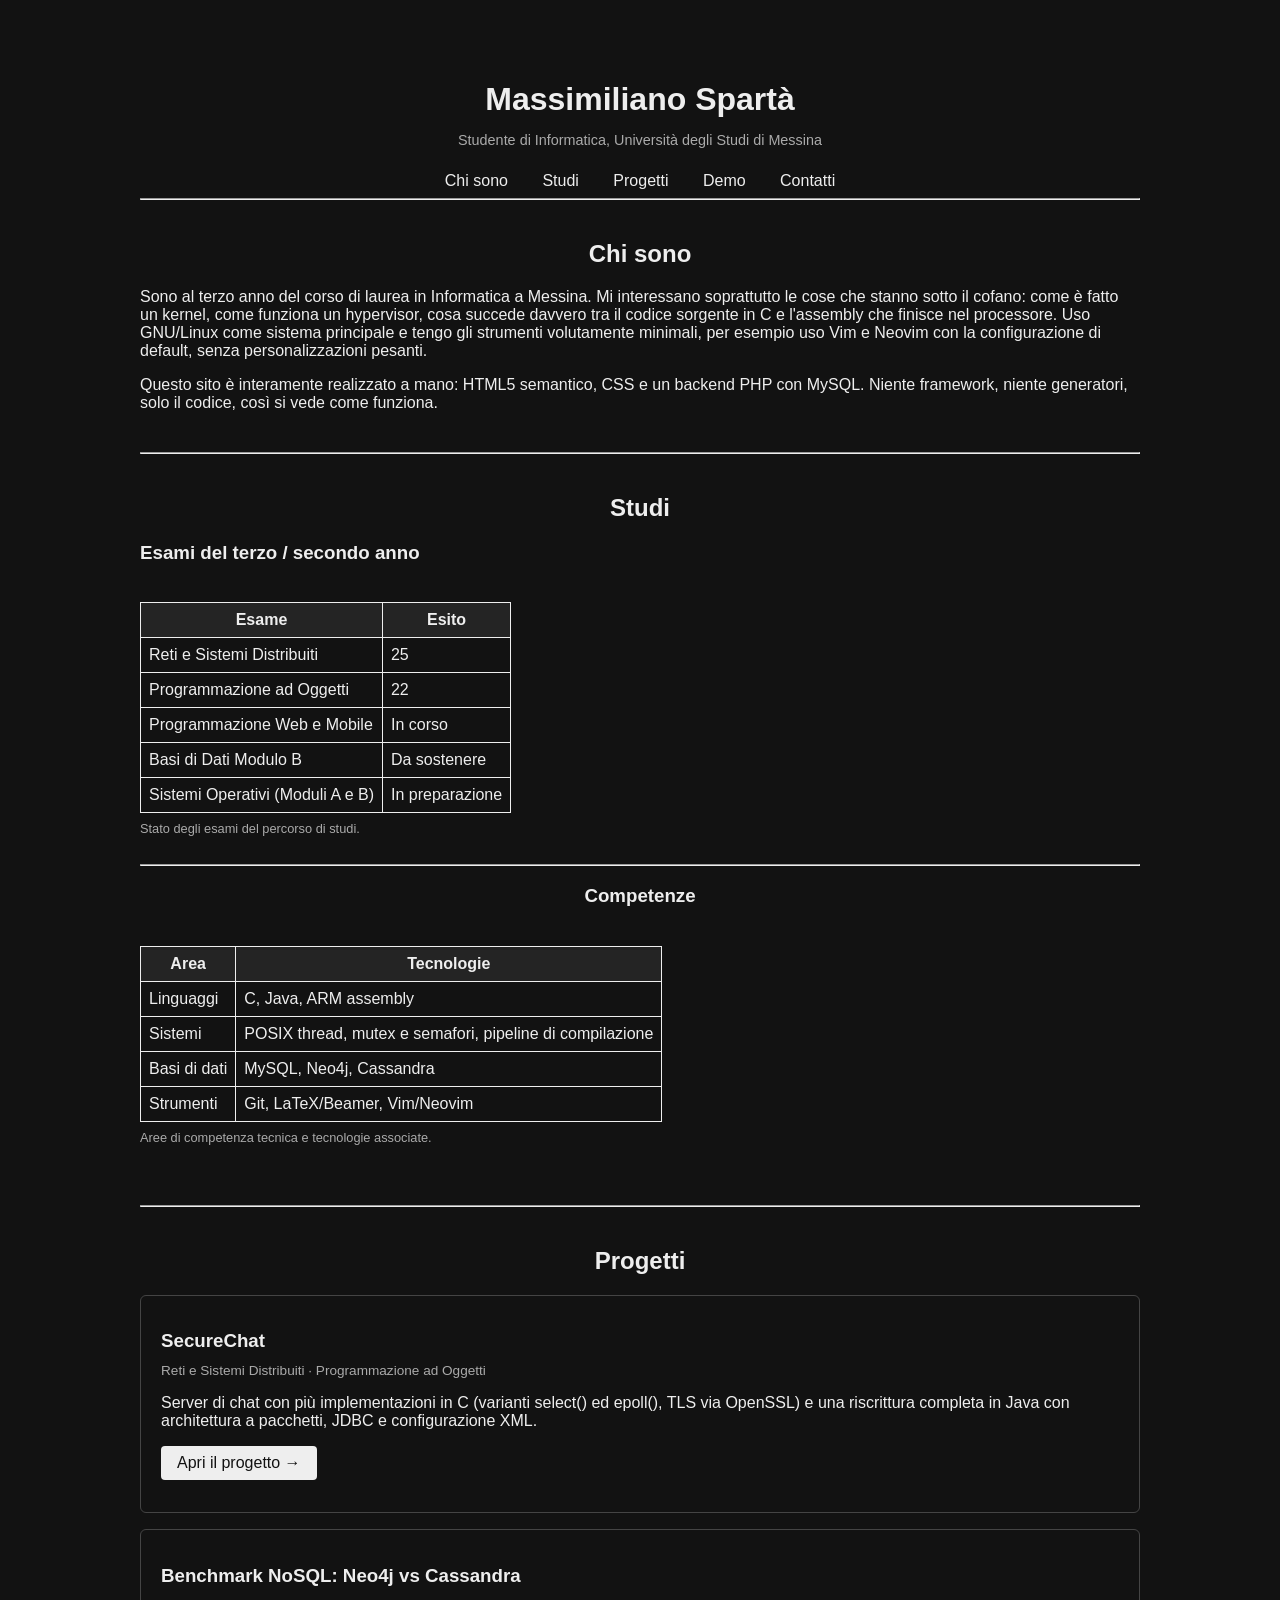
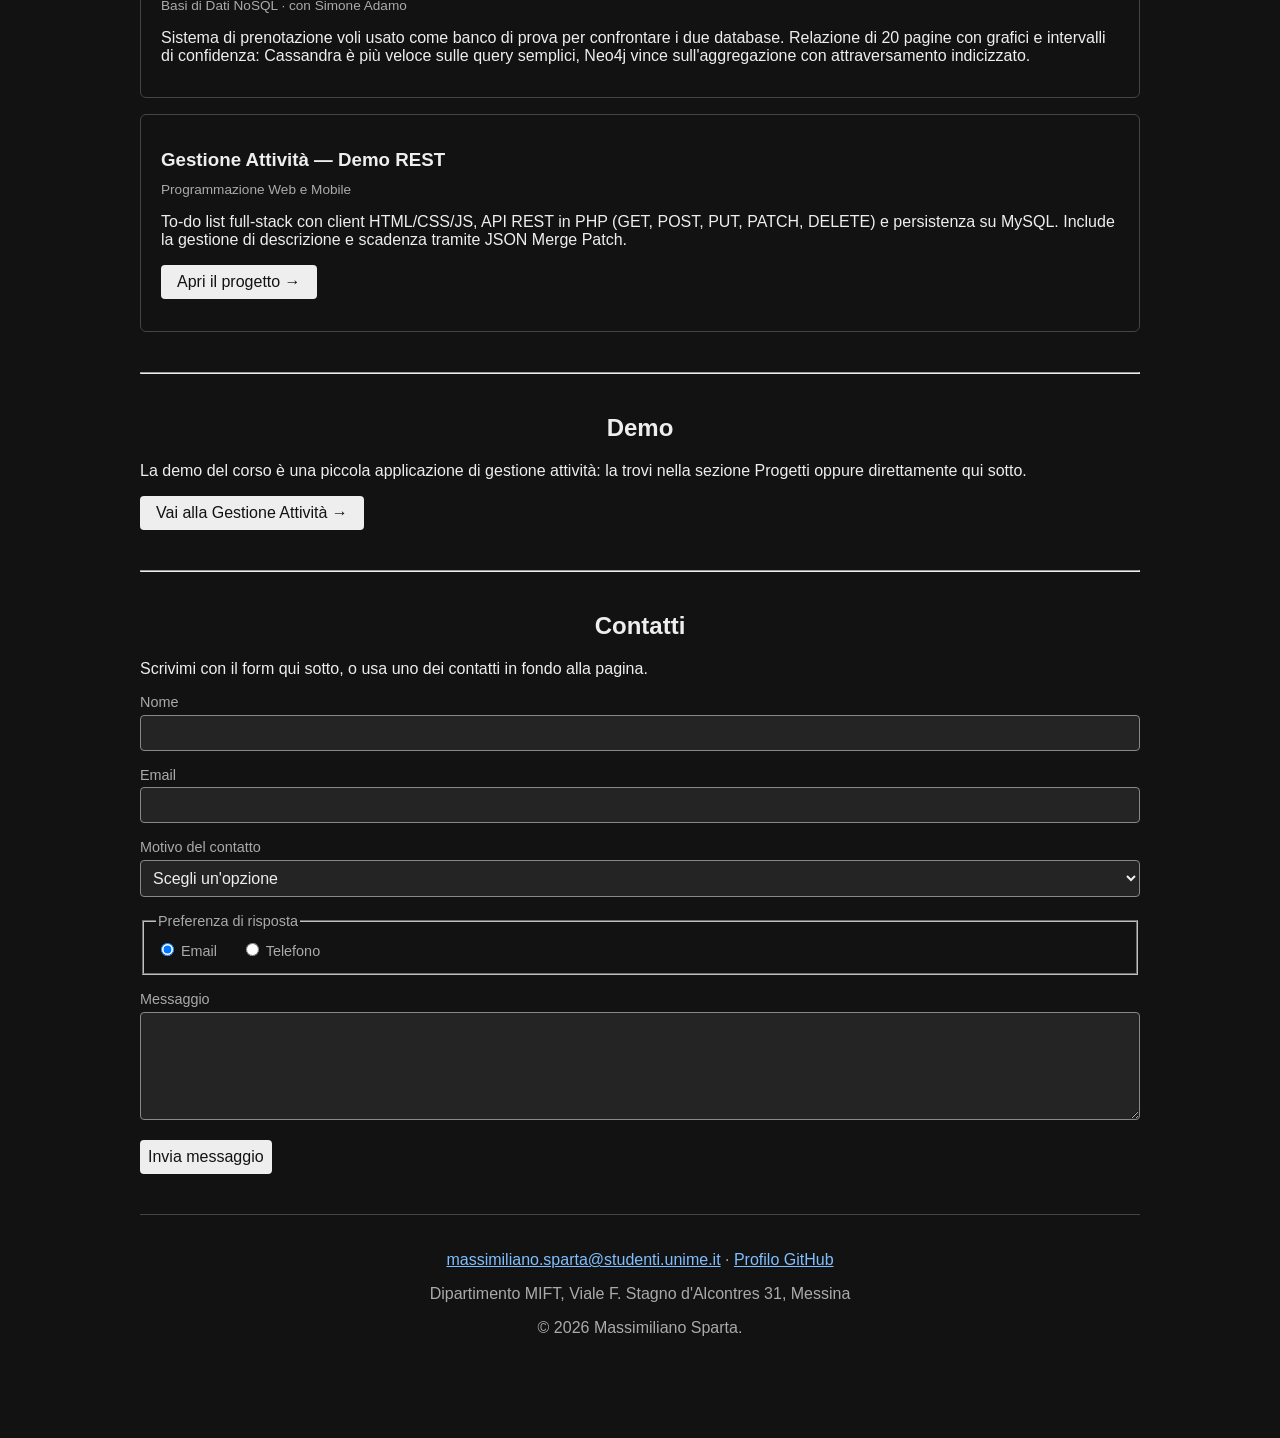
<file: index.html>
<!doctype html>
<html lang="it">
<head>
	<meta charset="UTF-8">
	<meta name="viewport" content="width=device-width, initial-scale=1">
	<title>Massimiliano Sparta · Studente di Informatica · Università di Messina</title>
	<meta name="description" content="Pagina personale di Massimiliano Sparta, studente di Informatica all'Università di Messina.">
	<link rel="stylesheet" href="style.css">
 <script src="contatti.js" defer></script>
</head>
<body>

	<header class="site-header">
		<h1>Massimiliano Spartà</h1>
		<p class="sottotitolo"> Studente di Informatica, Università degli Studi di Messina </p>
		<nav class="site-nav" aria-label="Navigazione principale">
			<ul>
				<li><a href="#chi-sono">Chi sono</a></li>
				<li><a href="#studi">Studi</a></li>
				<li><a href="#progetti">Progetti</a></li>
				<li><a href="#demo">Demo</a></li>
				<li><a href="#contatti">Contatti</a></li>
			</ul>
		</nav>
    <hr>
	</header>

	<main>
		<section id="chi-sono" class="section">
			<h2>Chi sono</h2>
			<p>
				Sono al terzo anno del corso di laurea in Informatica a Messina. Mi interessano
				soprattutto le cose che stanno sotto il cofano: come è fatto un kernel, come
				funziona un hypervisor, cosa succede davvero tra il codice sorgente in C e
				l'assembly che finisce nel processore. Uso GNU/Linux come sistema principale
				e tengo gli strumenti volutamente minimali, per esempio uso Vim e Neovim con la
				configurazione di default, senza personalizzazioni pesanti.
			</p>
			<p>
				Questo sito è interamente realizzato a mano: HTML5 semantico, CSS e un backend
				PHP con MySQL. Niente framework, niente generatori, solo il codice,
				così si vede come funziona.
			</p>
		</section>
    <hr>
		<section id="studi" class="section">
			<h2>Studi</h2>

			<h3>Esami del terzo / secondo anno</h3>
			<div class="table-scroll">
				<table>
					<caption>Stato degli esami del percorso di studi.</caption>
					<thead>
						<tr>
							<th scope="col">Esame</th>
							<th scope="col">Esito</th>
						</tr>
					</thead>
					<tbody>
						<tr>
							<td>Reti e Sistemi Distribuiti</td>
							<td>25</td>
						</tr>
						<tr>
							<td>Programmazione ad Oggetti</td>
							<td>22</td>
						</tr>
						<tr>
							<td>Programmazione Web e Mobile</td>
							<td>In corso</td>
						</tr>
						<tr>
							<td>Basi di Dati Modulo B</td>
							<td>Da sostenere</td>
						</tr>
						<tr>
							<td>Sistemi Operativi (Moduli A e B)</td>
							<td>In preparazione</td>
						</tr>
					</tbody>
				</table>
			</div>

      <hr>

			<h3 class="centrato">Competenze</h3>
			<div class="table-scroll">
				<table>
					<caption>Aree di competenza tecnica e tecnologie associate.</caption>
					<thead>
						<tr>
							<th scope="col">Area</th>
							<th scope="col">Tecnologie</th>
						</tr>
					</thead>
					<tbody>
						<tr>
							<td>Linguaggi</td>
							<td>C, Java, ARM assembly</td>
						</tr>
						<tr>
							<td>Sistemi</td>
							<td>POSIX thread, mutex e semafori, pipeline di compilazione</td>
						</tr>
						<tr>
							<td>Basi di dati</td>
							<td>MySQL, Neo4j, Cassandra</td>
						</tr>
						<tr>
							<td>Strumenti</td>
							<td>Git, LaTeX/Beamer, Vim/Neovim</td>
						</tr>
					</tbody>
				</table>
			</div>
		</section>

    <hr>
		<section id="progetti" class="section">
			<h2>Progetti</h2>
			<article class="project">
				<div class="project-head">
					<h3>SecureChat</h3>
					<p class="project-status">Reti e Sistemi Distribuiti &middot; Programmazione ad Oggetti</p>
				</div>
				<p>
					Server di chat con più implementazioni in C (varianti select() ed epoll(),
					TLS via OpenSSL) e una riscrittura completa in Java con architettura a
					pacchetti, JDBC e configurazione XML.
          	<p><a class="button-link" href="https://github.com/massimiliano-sparta/SecureChat">Apri il progetto &rarr;</a></p>
				</p>
			</article>

			<article class="project">
				<div class="project-head">
					<h3>Benchmark NoSQL: Neo4j vs Cassandra</h3>
					<p class="project-status">Basi di Dati NoSQL &middot; con Simone Adamo</p>
				</div>
				<p>
					Sistema di prenotazione voli usato come banco di prova per confrontare i
					due database. Relazione di 20 pagine con grafici e intervalli di
					confidenza: Cassandra è più veloce sulle query semplici, Neo4j vince
					sull'aggregazione con attraversamento indicizzato.
				</p>
			</article>

			<article class="project">
				<div class="project-head">
					<h3>Gestione Attività &mdash; Demo REST</h3>
					<p class="project-status">Programmazione Web e Mobile</p>
				</div>
				<p>
					To-do list full-stack con client HTML/CSS/JS, API REST in PHP (GET, POST,
					PUT, PATCH, DELETE) e persistenza su MySQL. Include la gestione di
					descrizione e scadenza tramite JSON Merge Patch.
				</p>
				<p><a class="button-link" href="https://github.com/massimiliano-sparta/Esercizi-Web-Mobile">Apri il progetto &rarr;</a></p>
			</article>
		</section>
    <hr>
		<section id="demo" class="section">
			<h2>Demo</h2>
			<p>
				La demo del corso è una piccola applicazione di gestione attività:
				la trovi nella sezione Progetti oppure direttamente qui sotto.
			</p>
			<p><a class="button-link" href="attivita.html">Vai alla Gestione Attività &rarr;</a></p>
		</section>
    <hr>
		<section id="contatti" class="section">
			<h2>Contatti</h2>
			<p>Scrivimi con il form qui sotto, o usa uno dei contatti in fondo alla pagina.</p>

			<form class="contact-form" action="#" method="post">
				<div class="field">
					<label for="nome">Nome</label>
					<input type="text" id="nome" name="nome" autocomplete="name" required>
				</div>

				<div class="field">
					<label for="email">Email</label>
					<input type="email" id="email" name="email" autocomplete="email" required>
				</div>

				<div class="field">
					<label for="motivo">Motivo del contatto</label>
					<select id="motivo" name="motivo" required>
						<option value="" disabled selected>Scegli un'opzione</option>
						<option value="collaborazione">Collaborazione a un progetto</option>
						<option value="ripetizioni">Ripetizioni</option>
						<option value="altro">Altro</option>
					</select>
				</div>

				<fieldset class="field">
					<legend>Preferenza di risposta</legend>
					<div class="radio-row">
						<label class="radio-option">
							<input type="radio" name="preferenza" value="email" checked>
							Email
						</label>
						<label class="radio-option">
							<input type="radio" name="preferenza" value="telefono">
							Telefono
						</label>
					</div>
				</fieldset>

				<div class="field">
					<label for="messaggio">Messaggio</label>
					<textarea id="messaggio" name="messaggio" rows="5" required></textarea>
				</div>

				<button type="submit">Invia messaggio</button>
			</form>
		</section>
	</main>

	<footer class="site-footer">
		<p>
			<a href="mailto:massimiliano.sparta@studenti.unime.it">massimiliano.sparta@studenti.unime.it</a>
			&middot;
			<a href="https://github.com/massimiliano-sparta" target="_blank" rel="noopener">Profilo GitHub</a>
		</p>
		<p>Dipartimento MIFT, Viale F. Stagno d'Alcontres 31, Messina</p>
		<p>&copy; 2026 Massimiliano Sparta.</p>
	</footer>

</body>
</html>
</file>
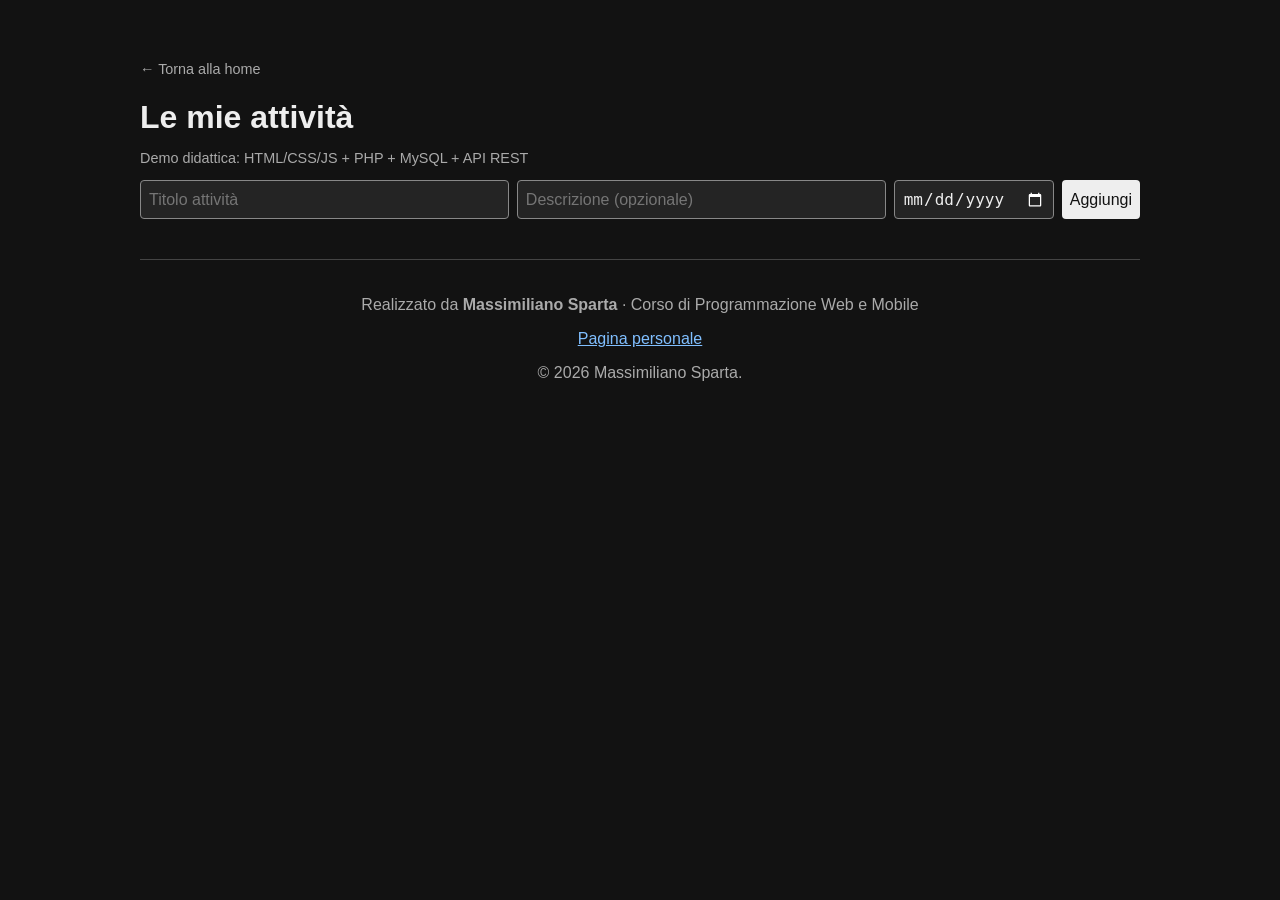
<file: attivita.html>
<!DOCTYPE html>
<html lang="it">
<head>
    <meta charset="UTF-8">
    <meta name="viewport" content="width=device-width, initial-scale=1">
    <title>Gestione Attività — Demo REST</title>
    <link rel="stylesheet" href="style.css">
</head>
<body>
    <main>
        <p class="torna-home"><a href="index.html">&larr; Torna alla home</a></p>

        <h1>Le mie attività</h1>
        <p class="sottotitolo">Demo didattica: HTML/CSS/JS + PHP + MySQL + API REST</p>

        <!-- Form per creare una nuova attività (POST) -->
        <form id="form-nuova-attivita">
            <input type="text" id="input-titolo" placeholder="Titolo attività" required>
            <input type="text" id="input-descrizione" placeholder="Descrizione (opzionale)">
            <input type="date" id="input-scadenza">
            <button type="submit">Aggiungi</button>
        </form>

        <ul id="lista-attivita"></ul>
    </main>

    <footer class="site-footer">
        <p>Realizzato da <strong>Massimiliano Sparta</strong> &middot; Corso di Programmazione Web e Mobile</p>
        <p><a href="index.html">Pagina personale</a></p>
        <p>&copy; 2026 Massimiliano Sparta.</p>
    </footer>

    <script src="app.js"></script>
</body>
</html>
</file>
<file: style.css>
/* ============================================================
   style.css — Tema unico per tutto il sito (home + gestione attività)
   Tema scuro, un solo foglio condiviso dalle due pagine.
   ============================================================ */

body {
    background-color: #121212;
    color: #eeeeee;
    font-family: Helvetica, Arial, "Liberation Sans", system-ui, sans-serif;
    max-width: 1000px;
    margin: 30px auto;
    padding: 30px;
    border-radius: 8px;
}

h1, h2, h3, h4 {
    font-family: Helvetica, Arial, "Liberation Sans", sans-serif;
}

a {
    color: #80bfff;
}

/* ---------- Header e navigazione (pagina personale) ---------- */

.site-header {
    text-align: center;
}

.sottotitolo {
    color: #aaaaaa;
    font-size: 0.9rem;
    margin-top: -0.5rem;
}

.site-nav ul {
    list-style: none;
    padding: 0;
    margin: 1.5rem 0 0;
}

.site-nav li {
    display: inline;
    margin: 0 15px;
}

.site-nav a {
    color: #eeeeee;
    text-decoration: none;
}

.site-nav a:hover {
    text-decoration: underline;
}

/* ---------- Sezioni e tabelle (pagina personale) ---------- */

.section {
    margin: 2.5rem 0;
}

.table-scroll {
    overflow-x: auto;
}

table {
    border-collapse: collapse;
    margin: 20px 0;
}

caption {
    caption-side: bottom;
    font-size: 0.8rem;
    color: #aaaaaa;
    padding-top: 0.5rem;
    text-align: left;
}

th, td {
    border: 1px solid #eeeeee;
    padding: 8px;
}

th {
    background-color: #242424;
}

.project {
    border: 1px solid #444444;
    border-radius: 6px;
    padding: 1rem 1.25rem;
    margin: 1rem 0;
}

.project-status {
    color: #aaaaaa;
    font-size: 0.85rem;
    margin: -0.5rem 0 0.75rem;
}

/* ---------- Form contatti ---------- */

input, button, select, textarea {
    padding: 0.5rem;
    font-size: 1rem;
    border-radius: 4px;
}

input,
select,
textarea {
    background-color: #242424;
    color: #eeeeee;
    border: 1px solid #888888;
}

input[type="date"]::-webkit-calendar-picker-indicator {
    filter: invert(1);
    cursor: pointer;
}

button {
    background-color: #eeeeee;
    color: #121212;
    border: none;
    cursor: pointer;
}

button:hover {
    background-color: #ffffff;
}

.contact-form .field {
    margin-bottom: 1rem;
}

.contact-form label,
.contact-form legend {
    display: block;
    margin-bottom: 0.3rem;
    font-size: 0.9rem;
    color: #aaaaaa;
}

.contact-form input[type="text"],
.contact-form input[type="email"],
.contact-form select,
.contact-form textarea {
    width: 100%;
    box-sizing: border-box;
}

.radio-row {
    display: flex;
    gap: 1.5rem;
}

.radio-option {
    display: flex;
    align-items: center;
    gap: 0.4rem;
    color: #eeeeee;
    cursor: pointer;
}

/* Link "a bottone" (es. "Apri la demo") */
.button-link {
    display: inline-block;
    background-color: #eeeeee;
    color: #121212;
    border: none;
    border-radius: 4px;
    padding: 0.5rem 1rem;
    font-size: 1rem;
    text-decoration: none;
}

.button-link:hover {
    background-color: #ffffff;
}

/* ---------- Gestione attività ---------- */

.torna-home {
    margin: 0 0 1rem;
}

.torna-home a {
    color: #aaaaaa;
    text-decoration: none;
    font-size: 0.9rem;
}

.torna-home a:hover {
    color: #eeeeee;
    text-decoration: underline;
}

#form-nuova-attivita {
    display: flex;
    gap: 0.5rem;
    margin-bottom: 1.5rem;
    flex-wrap: wrap;
}

#form-nuova-attivita input[type="text"] {
    flex: 1;
    min-width: 120px;
}

ul#lista-attivita {
    list-style: none;
    padding: 0;
}

li.attivita {
    display: flex;
    align-items: center;
    gap: 0.75rem;
    padding: 0.6rem;
    border-bottom: 1px solid #444444;
    flex-wrap: wrap;
}

li.attivita .testo {
    flex: 1;
    min-width: 200px;
}

li.attivita .titolo {
    font-weight: 600;
}

li.attivita .descrizione {
    margin: 0.2rem 0 0;
    font-size: 0.85rem;
    font-weight: 400;
    color: #aaaaaa;
}

li.attivita .scadenza {
    font-size: 0.85rem;
    color: #aaaaaa;
}

li.attivita.completata .titolo {
    text-decoration: line-through;
    color: #888888;
}

li.attivita.completata .descrizione {
    color: #666666;
}

li.attivita button {
    font-size: 0.8rem;
    padding: 0.4rem 0.8rem;
}

/* ---------- Footer ---------- */

.site-footer {
    margin-top: 40px;
    padding: 20px;
    text-align: center;
    border-top: 1px solid #444444;
    color: #aaaaaa;
}

.site-footer a {
    color: #80bfff;
}


/* Esito del form contatti: verde se ok, rosso se errore */
.esito-form {
    padding: 0.75rem 1rem;
    border-radius: 4px;
    margin: 0 0 1rem;
}

.esito-form[data-tipo="ok"] {
    background-color: #1b3a24;
    color: #7ee2a8;
    border: 1px solid #2d5c3a;
}

.esito-form[data-tipo="errore"] {
    background-color: #3a1b1b;
    color: #ff9c9c;
    border: 1px solid #5c2d2d;
}


.section h2,
.centrato {
    text-align: center;
}
</file>
